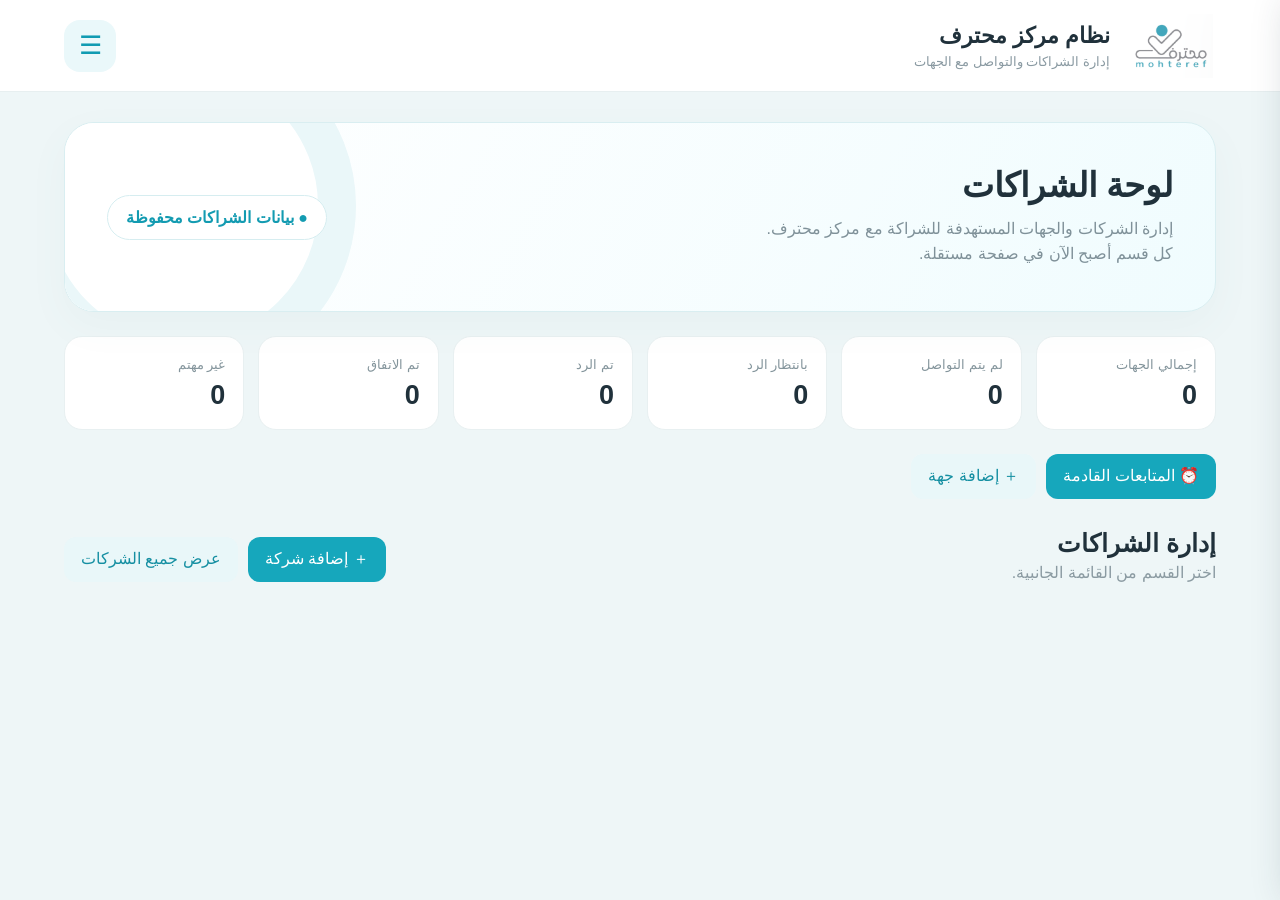
<file: index.html>
<!doctype html><html lang="ar" dir="rtl"><head><meta charset="utf-8"><meta name="viewport" content="width=device-width,initial-scale=1"><title>مركز محترف | الرئيسية</title><link rel="stylesheet" href="style.css?v=20260921-4"><style id="sidebar-hard-fix">
html,body{overflow-x:hidden!important}
#sidebar.sidebar{position:fixed!important;top:0!important;right:-380px!important;left:auto!important;width:360px!important;max-width:calc(100vw - 16px)!important;height:100vh!important;height:100dvh!important;background:#fff!important;z-index:99999!important;padding:22px 20px!important;display:flex!important;flex-direction:column!important;overflow-y:auto!important;transition:right .25s ease!important;box-shadow:-12px 0 35px rgba(32,49,59,.18)!important}
#sidebar.sidebar.open{right:0!important}
#overlay.overlay{position:fixed!important;inset:0!important;background:rgba(32,49,59,.38)!important;z-index:99998!important;display:none!important}
#overlay.overlay.show{display:block!important}
#sidebar .side-head{display:flex!important;align-items:center!important;justify-content:space-between!important;width:100%!important;min-height:82px!important;margin:0 0 18px!important;padding:0 0 18px!important;border-bottom:1px solid #e4ecee!important;flex:none!important}
#sidebar .side-brand{display:flex!important;align-items:center!important;gap:12px!important;min-width:0!important}
#sidebar .side-brand img{display:block!important;width:78px!important;height:55px!important;max-width:78px!important;max-height:55px!important;object-fit:contain!important;flex:0 0 78px!important}
#sidebar .side-brand strong{display:block!important;font-size:20px!important;white-space:nowrap!important;color:#20313b!important}
#sidebar .side-close{display:grid!important;place-items:center!important;width:46px!important;height:46px!important;min-width:46px!important;padding:0!important;border:0!important;border-radius:13px!important;background:#eff5f6!important;font-size:27px!important;cursor:pointer!important}
#sidebar nav.nav-section{display:flex!important;flex-direction:column!important;align-items:stretch!important;gap:7px!important;width:100%!important}
#sidebar .nav-separator{display:block!important;width:100%!important;height:1px!important;background:#e4ecee!important;margin:7px 0!important}
#sidebar .nav-label{display:block!important;width:100%!important;padding:6px 14px 3px!important;color:#84949b!important;font-size:13px!important}
#sidebar a.navbtn{display:flex!important;align-items:center!important;justify-content:flex-start!important;gap:12px!important;width:100%!important;min-height:52px!important;padding:13px 14px!important;margin:0!important;border:0!important;border-radius:14px!important;background:transparent!important;color:#405761!important;text-decoration:none!important;text-align:right!important;font-size:16px!important;line-height:1.45!important;white-space:normal!important}
#sidebar a.navbtn.active,#sidebar a.navbtn:hover{background:#e6f7fa!important;color:#0799b1!important}
#sidebar a.navbtn .nav-icon{display:inline-flex!important;align-items:center!important;justify-content:center!important;width:28px!important;min-width:28px!important;font-size:21px!important;text-decoration:none!important}
#sidebar a.navbtn span:last-child{display:block!important;flex:1!important;text-decoration:none!important}
#sidebar .side-footer{margin-top:auto!important;padding-top:25px!important;text-align:center!important;color:#82939b!important;font-size:12px!important;line-height:1.8!important;position:static!important}
#sidebar .side-footer img{display:none!important}
@media(max-width:650px){#sidebar.sidebar{width:330px!important;right:-350px!important;padding:18px 16px!important}#sidebar.sidebar.open{right:0!important}#sidebar .side-brand strong{font-size:18px!important}}
</style></head><body data-filter="all"><header class="header"><div class="brand"><img src="mohteref-logo.png"><div><h2>نظام مركز محترف</h2><p>إدارة الشراكات والتواصل مع الجهات</p></div></div><button class="menu" onclick="toggleMenu()">☰</button></header><div id="overlay" class="overlay" onclick="toggleMenu(false)"></div><aside id="sidebar" class="sidebar"><div class="side-head"><div class="side-brand"><img src="mohteref-logo.png"><strong>مركز محترف</strong></div><button class="side-close" aria-label="إغلاق القائمة" onclick="toggleMenu(false)">×</button></div><nav class="nav-section"><a class="navbtn active" href="index.html"><span class="nav-icon">⌂</span><span>الصفحة الرئيسية</span></a><div class="nav-separator"></div><div class="nav-label">إدارة الشراكات</div><a class="navbtn " href="add-company.html"><span class="nav-icon">＋</span><span>إضافة بيانات شركة</span></a><a class="navbtn " href="companies.html"><span class="nav-icon">▦</span><span>جميع الشركات</span></a><a class="navbtn " href="contacted.html"><span class="nav-icon">✓</span><span>تم التواصل معهم</span></a><a class="navbtn " href="not-contacted.html"><span class="nav-icon">◷</span><span>لم يتم التواصل معهم</span></a><a class="navbtn " href="followups.html"><span class="nav-icon">⏰</span><span>المتابعات</span></a></nav><div class="side-footer"><img src="mohteref-logo.png"><b>مركز محترف</b><br>إدارة الشراكات والتواصل</div></aside><main class="wrap"><section class="hero"><div><h1>لوحة الشراكات</h1><p>إدارة الشركات والجهات المستهدفة للشراكة مع مركز محترف.</p><p>كل قسم أصبح الآن في صفحة مستقلة.</p></div><div class="sync">● بيانات الشراكات محفوظة</div></section><section class="kpis6"><div class="kpi"><small>إجمالي الجهات</small><b id="total">0</b></div><div class="kpi"><small>لم يتم التواصل</small><b id="notContacted">0</b></div><div class="kpi"><small>بانتظار الرد</small><b id="waiting">0</b></div><div class="kpi"><small>تم الرد</small><b id="replied">0</b></div><div class="kpi"><small>تم الاتفاق</small><b id="done">0</b></div><div class="kpi"><small>غير مهتم</small><b id="uninterested">0</b></div></section><div class="actions" style="margin-bottom:20px"><a class="btn btn-main backlink" href="followups.html">⏰ المتابعات القادمة</a><a class="btn btn-soft backlink" href="add-company.html">＋ إضافة جهة</a></div><div class="toolbar"><div><h2>إدارة الشراكات</h2><p>اختر القسم من القائمة الجانبية.</p></div><div class="actions"><a class="btn btn-main backlink" href="add-company.html">＋ إضافة شركة</a><a class="btn btn-soft backlink" href="companies.html">عرض جميع الشركات</a></div></div></main><script src="app.js?v=20260921-4"></script></body></html>
</file>
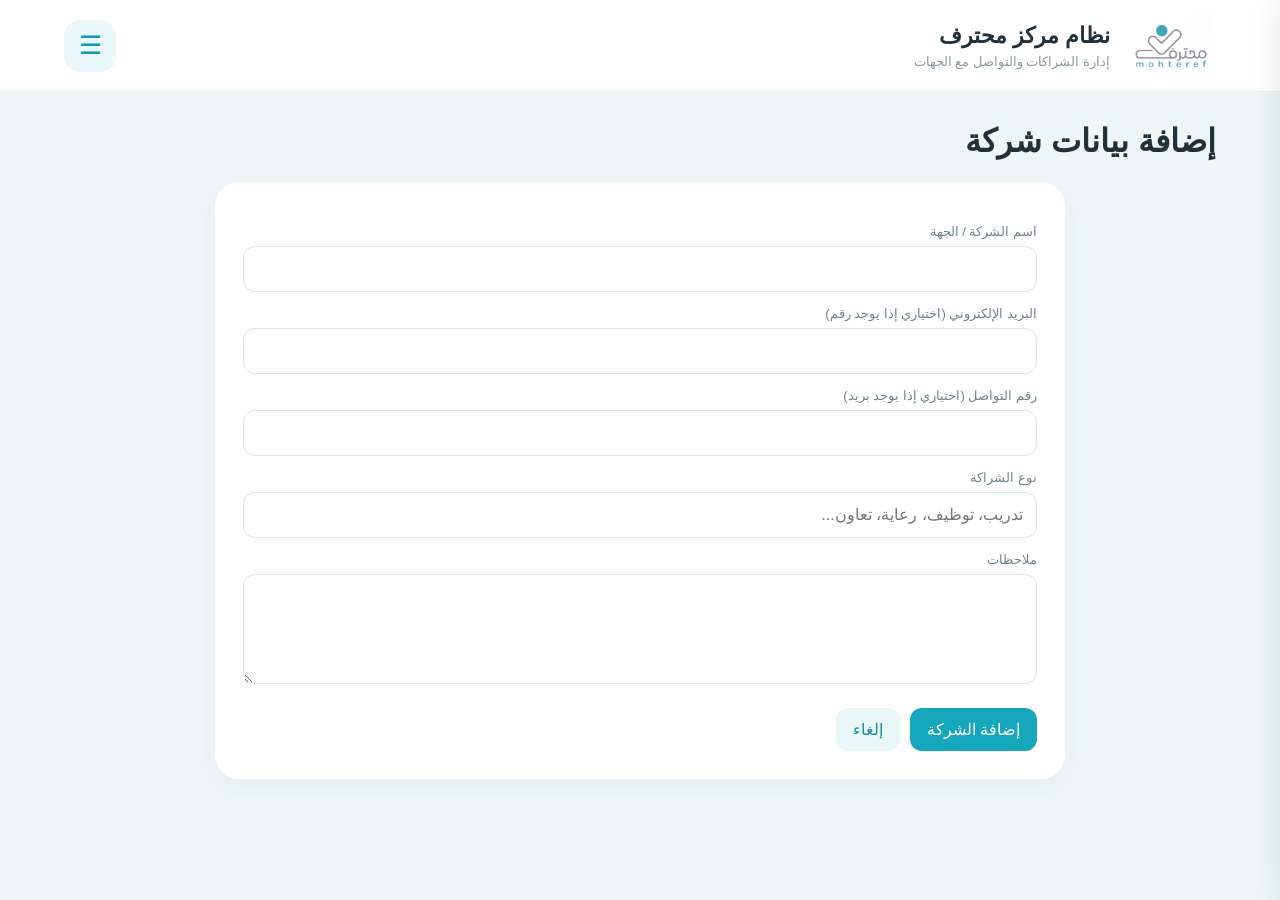
<file: add-company.html>
<!doctype html><html lang="ar" dir="rtl"><head><meta charset="utf-8"><meta name="viewport" content="width=device-width,initial-scale=1"><title>مركز محترف | إضافة شركة</title><link rel="stylesheet" href="style.css?v=20260921-4"><style id="sidebar-hard-fix">
html,body{overflow-x:hidden!important}
#sidebar.sidebar{position:fixed!important;top:0!important;right:-380px!important;left:auto!important;width:360px!important;max-width:calc(100vw - 16px)!important;height:100vh!important;height:100dvh!important;background:#fff!important;z-index:99999!important;padding:22px 20px!important;display:flex!important;flex-direction:column!important;overflow-y:auto!important;transition:right .25s ease!important;box-shadow:-12px 0 35px rgba(32,49,59,.18)!important}
#sidebar.sidebar.open{right:0!important}
#overlay.overlay{position:fixed!important;inset:0!important;background:rgba(32,49,59,.38)!important;z-index:99998!important;display:none!important}
#overlay.overlay.show{display:block!important}
#sidebar .side-head{display:flex!important;align-items:center!important;justify-content:space-between!important;width:100%!important;min-height:82px!important;margin:0 0 18px!important;padding:0 0 18px!important;border-bottom:1px solid #e4ecee!important;flex:none!important}
#sidebar .side-brand{display:flex!important;align-items:center!important;gap:12px!important;min-width:0!important}
#sidebar .side-brand img{display:block!important;width:78px!important;height:55px!important;max-width:78px!important;max-height:55px!important;object-fit:contain!important;flex:0 0 78px!important}
#sidebar .side-brand strong{display:block!important;font-size:20px!important;white-space:nowrap!important;color:#20313b!important}
#sidebar .side-close{display:grid!important;place-items:center!important;width:46px!important;height:46px!important;min-width:46px!important;padding:0!important;border:0!important;border-radius:13px!important;background:#eff5f6!important;font-size:27px!important;cursor:pointer!important}
#sidebar nav.nav-section{display:flex!important;flex-direction:column!important;align-items:stretch!important;gap:7px!important;width:100%!important}
#sidebar .nav-separator{display:block!important;width:100%!important;height:1px!important;background:#e4ecee!important;margin:7px 0!important}
#sidebar .nav-label{display:block!important;width:100%!important;padding:6px 14px 3px!important;color:#84949b!important;font-size:13px!important}
#sidebar a.navbtn{display:flex!important;align-items:center!important;justify-content:flex-start!important;gap:12px!important;width:100%!important;min-height:52px!important;padding:13px 14px!important;margin:0!important;border:0!important;border-radius:14px!important;background:transparent!important;color:#405761!important;text-decoration:none!important;text-align:right!important;font-size:16px!important;line-height:1.45!important;white-space:normal!important}
#sidebar a.navbtn.active,#sidebar a.navbtn:hover{background:#e6f7fa!important;color:#0799b1!important}
#sidebar a.navbtn .nav-icon{display:inline-flex!important;align-items:center!important;justify-content:center!important;width:28px!important;min-width:28px!important;font-size:21px!important;text-decoration:none!important}
#sidebar a.navbtn span:last-child{display:block!important;flex:1!important;text-decoration:none!important}
#sidebar .side-footer{margin-top:auto!important;padding-top:25px!important;text-align:center!important;color:#82939b!important;font-size:12px!important;line-height:1.8!important;position:static!important}
#sidebar .side-footer img{display:none!important}
@media(max-width:650px){#sidebar.sidebar{width:330px!important;right:-350px!important;padding:18px 16px!important}#sidebar.sidebar.open{right:0!important}#sidebar .side-brand strong{font-size:18px!important}}
</style></head><body data-filter="all"><header class="header"><div class="brand"><img src="mohteref-logo.png"><div><h2>نظام مركز محترف</h2><p>إدارة الشراكات والتواصل مع الجهات</p></div></div><button class="menu" onclick="toggleMenu()">☰</button></header><div id="overlay" class="overlay" onclick="toggleMenu(false)"></div><aside id="sidebar" class="sidebar"><div class="side-head"><div class="side-brand"><img src="mohteref-logo.png"><strong>مركز محترف</strong></div><button class="side-close" aria-label="إغلاق القائمة" onclick="toggleMenu(false)">×</button></div><nav class="nav-section"><a class="navbtn " href="index.html"><span class="nav-icon">⌂</span><span>الصفحة الرئيسية</span></a><div class="nav-separator"></div><div class="nav-label">إدارة الشراكات</div><a class="navbtn active" href="add-company.html"><span class="nav-icon">＋</span><span>إضافة بيانات شركة</span></a><a class="navbtn " href="companies.html"><span class="nav-icon">▦</span><span>جميع الشركات</span></a><a class="navbtn " href="contacted.html"><span class="nav-icon">✓</span><span>تم التواصل معهم</span></a><a class="navbtn " href="not-contacted.html"><span class="nav-icon">◷</span><span>لم يتم التواصل معهم</span></a><a class="navbtn " href="followups.html"><span class="nav-icon">⏰</span><span>المتابعات</span></a></nav><div class="side-footer"><img src="mohteref-logo.png"><b>مركز محترف</b><br>إدارة الشراكات والتواصل</div></aside><main class="wrap"><h1 class="page-title">إضافة بيانات شركة</h1><section class="form-page"><div class="field"><label>اسم الشركة / الجهة</label><input id="name"></div><div class="field"><label>البريد الإلكتروني (اختياري إذا يوجد رقم)</label><input id="email" type="email"></div><div class="field"><label>رقم التواصل (اختياري إذا يوجد بريد)</label><input id="phone"></div><div class="field"><label>نوع الشراكة</label><input id="type" placeholder="تدريب، توظيف، رعاية، تعاون..."></div><div class="field"><label>ملاحظات</label><textarea id="notes"></textarea></div><div class="actions" style="margin-top:20px"><button class="btn btn-main" onclick="addPartner()">إضافة الشركة</button><a href="companies.html" class="btn btn-soft backlink">إلغاء</a></div></section></main><script src="app.js?v=20260921-4"></script></body></html>
</file>
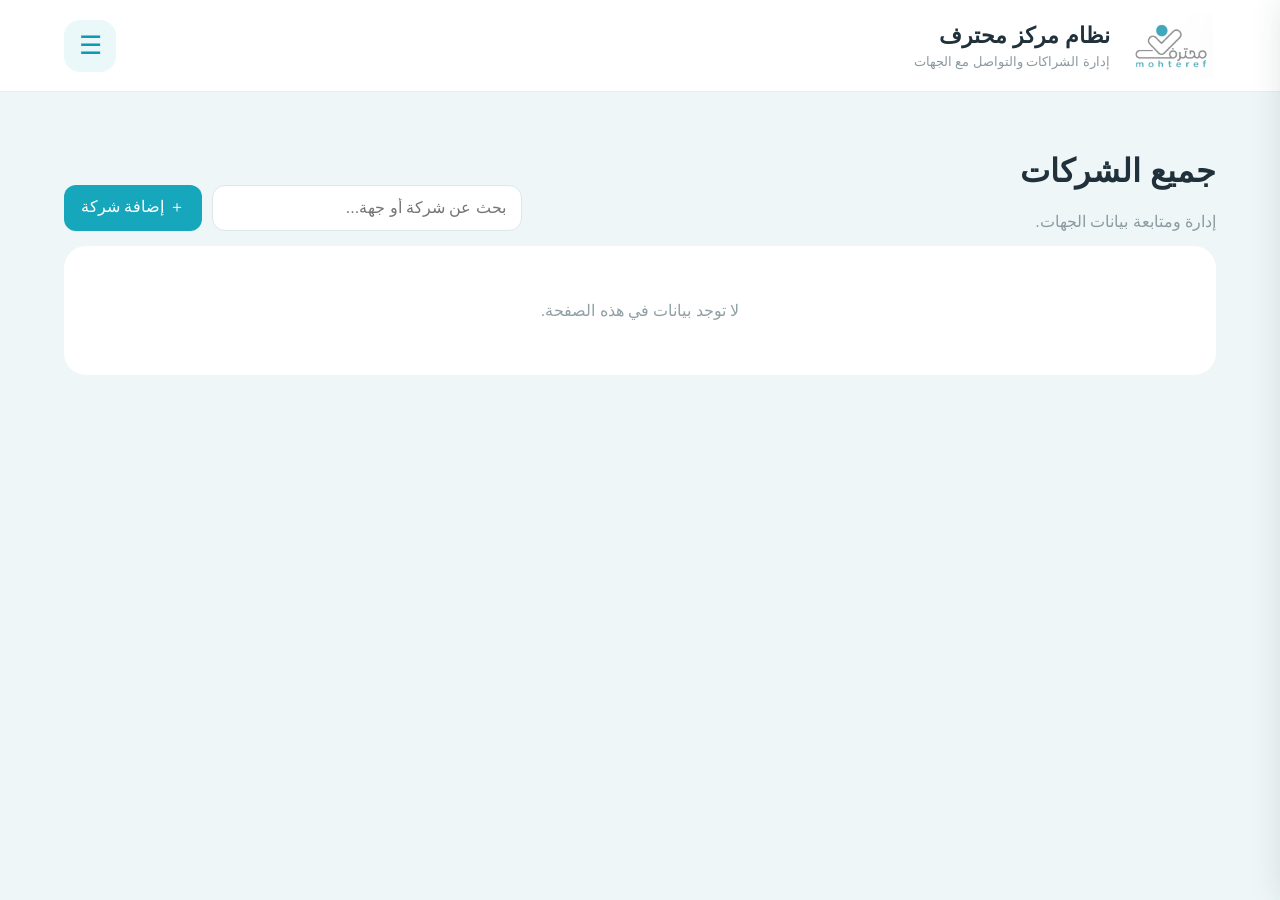
<file: companies.html>
<!doctype html><html lang="ar" dir="rtl"><head><meta charset="utf-8"><meta name="viewport" content="width=device-width,initial-scale=1"><title>مركز محترف | جميع الشركات</title><link rel="stylesheet" href="style.css?v=20260921-4"><style id="sidebar-hard-fix">
html,body{overflow-x:hidden!important}
#sidebar.sidebar{position:fixed!important;top:0!important;right:-380px!important;left:auto!important;width:360px!important;max-width:calc(100vw - 16px)!important;height:100vh!important;height:100dvh!important;background:#fff!important;z-index:99999!important;padding:22px 20px!important;display:flex!important;flex-direction:column!important;overflow-y:auto!important;transition:right .25s ease!important;box-shadow:-12px 0 35px rgba(32,49,59,.18)!important}
#sidebar.sidebar.open{right:0!important}
#overlay.overlay{position:fixed!important;inset:0!important;background:rgba(32,49,59,.38)!important;z-index:99998!important;display:none!important}
#overlay.overlay.show{display:block!important}
#sidebar .side-head{display:flex!important;align-items:center!important;justify-content:space-between!important;width:100%!important;min-height:82px!important;margin:0 0 18px!important;padding:0 0 18px!important;border-bottom:1px solid #e4ecee!important;flex:none!important}
#sidebar .side-brand{display:flex!important;align-items:center!important;gap:12px!important;min-width:0!important}
#sidebar .side-brand img{display:block!important;width:78px!important;height:55px!important;max-width:78px!important;max-height:55px!important;object-fit:contain!important;flex:0 0 78px!important}
#sidebar .side-brand strong{display:block!important;font-size:20px!important;white-space:nowrap!important;color:#20313b!important}
#sidebar .side-close{display:grid!important;place-items:center!important;width:46px!important;height:46px!important;min-width:46px!important;padding:0!important;border:0!important;border-radius:13px!important;background:#eff5f6!important;font-size:27px!important;cursor:pointer!important}
#sidebar nav.nav-section{display:flex!important;flex-direction:column!important;align-items:stretch!important;gap:7px!important;width:100%!important}
#sidebar .nav-separator{display:block!important;width:100%!important;height:1px!important;background:#e4ecee!important;margin:7px 0!important}
#sidebar .nav-label{display:block!important;width:100%!important;padding:6px 14px 3px!important;color:#84949b!important;font-size:13px!important}
#sidebar a.navbtn{display:flex!important;align-items:center!important;justify-content:flex-start!important;gap:12px!important;width:100%!important;min-height:52px!important;padding:13px 14px!important;margin:0!important;border:0!important;border-radius:14px!important;background:transparent!important;color:#405761!important;text-decoration:none!important;text-align:right!important;font-size:16px!important;line-height:1.45!important;white-space:normal!important}
#sidebar a.navbtn.active,#sidebar a.navbtn:hover{background:#e6f7fa!important;color:#0799b1!important}
#sidebar a.navbtn .nav-icon{display:inline-flex!important;align-items:center!important;justify-content:center!important;width:28px!important;min-width:28px!important;font-size:21px!important;text-decoration:none!important}
#sidebar a.navbtn span:last-child{display:block!important;flex:1!important;text-decoration:none!important}
#sidebar .side-footer{margin-top:auto!important;padding-top:25px!important;text-align:center!important;color:#82939b!important;font-size:12px!important;line-height:1.8!important;position:static!important}
#sidebar .side-footer img{display:none!important}
@media(max-width:650px){#sidebar.sidebar{width:330px!important;right:-350px!important;padding:18px 16px!important}#sidebar.sidebar.open{right:0!important}#sidebar .side-brand strong{font-size:18px!important}}
</style></head><body data-filter="all"><header class="header"><div class="brand"><img src="mohteref-logo.png"><div><h2>نظام مركز محترف</h2><p>إدارة الشراكات والتواصل مع الجهات</p></div></div><button class="menu" onclick="toggleMenu()">☰</button></header><div id="overlay" class="overlay" onclick="toggleMenu(false)"></div><aside id="sidebar" class="sidebar"><div class="side-head"><div class="side-brand"><img src="mohteref-logo.png"><strong>مركز محترف</strong></div><button class="side-close" aria-label="إغلاق القائمة" onclick="toggleMenu(false)">×</button></div><nav class="nav-section"><a class="navbtn " href="index.html"><span class="nav-icon">⌂</span><span>الصفحة الرئيسية</span></a><div class="nav-separator"></div><div class="nav-label">إدارة الشراكات</div><a class="navbtn " href="add-company.html"><span class="nav-icon">＋</span><span>إضافة بيانات شركة</span></a><a class="navbtn active" href="companies.html"><span class="nav-icon">▦</span><span>جميع الشركات</span></a><a class="navbtn " href="contacted.html"><span class="nav-icon">✓</span><span>تم التواصل معهم</span></a><a class="navbtn " href="not-contacted.html"><span class="nav-icon">◷</span><span>لم يتم التواصل معهم</span></a><a class="navbtn " href="followups.html"><span class="nav-icon">⏰</span><span>المتابعات</span></a></nav><div class="side-footer"><img src="mohteref-logo.png"><b>مركز محترف</b><br>إدارة الشراكات والتواصل</div></aside><main class="wrap"><div class="toolbar"><div><h1 class="page-title">جميع الشركات</h1><p>إدارة ومتابعة بيانات الجهات.</p></div><div class="actions"><input id="search" class="search" placeholder="بحث عن شركة أو جهة..." oninput="render()"><a href="add-company.html" class="btn btn-main backlink">＋ إضافة شركة</a></div></div><section id="cards" class="cards"></section></main><div id="mailModal" class="modal"><div class="dialog"><div class="dialog-head"><h2>مراسلة <span id="targetName"></span></h2><button class="btn btn-soft" onclick="closeMail()">إغلاق</button></div><div class="field"><label>إلى</label><input id="to" readonly></div><div class="field"><label>الموضوع</label><input id="subject"></div><div class="field"><label>نص الرسالة</label><textarea id="body" style="min-height:190px"></textarea></div><div class="actions" style="margin-top:18px"><button class="btn btn-main" onclick="markContacted()">✓ تم التواصل</button><button class="btn btn-soft" onclick="copyMessage()">نسخ الرسالة</button></div><div id="sendStatus" class="status"></div></div></div><script src="app.js?v=20260921-4"></script></body></html>
</file>
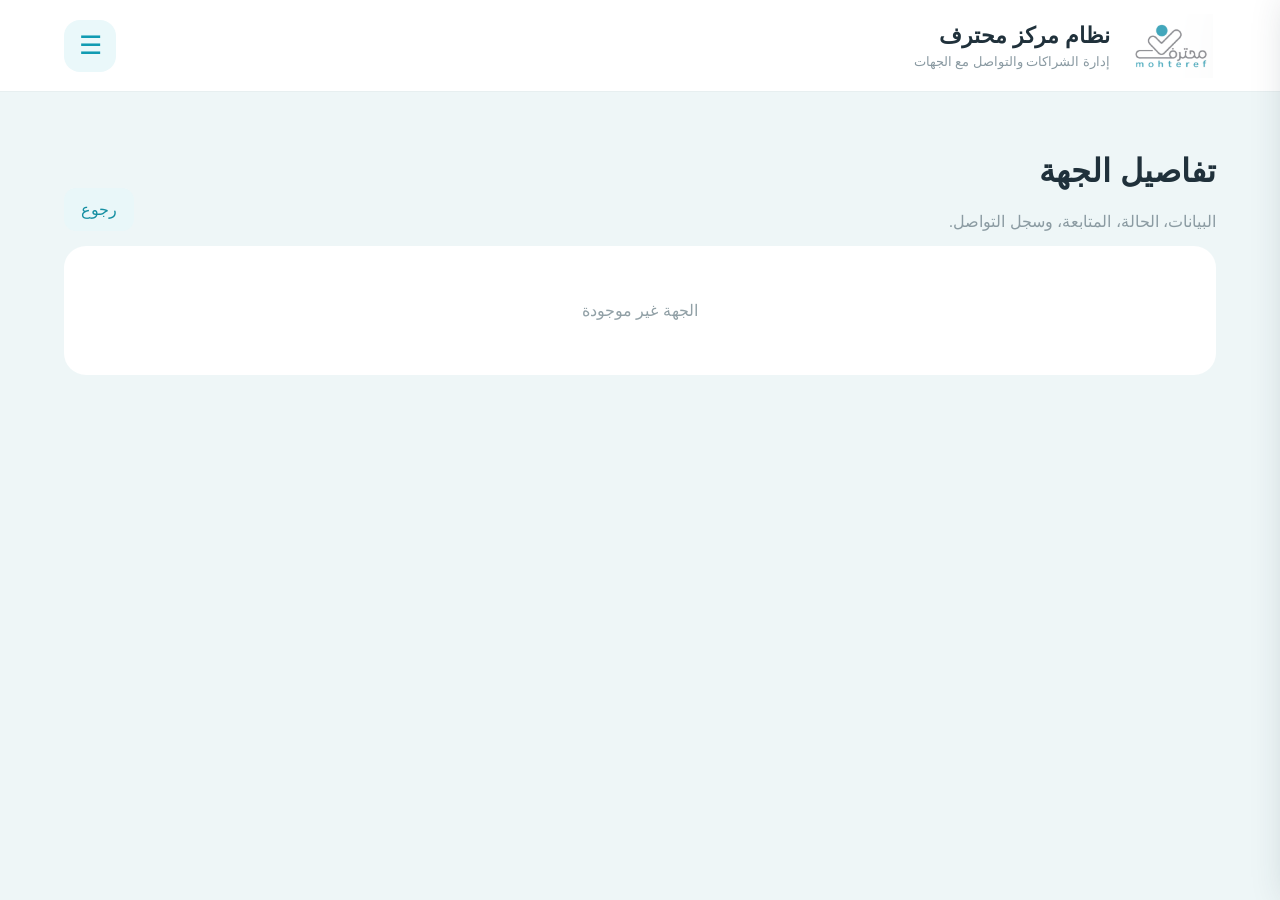
<file: company.html>
<!doctype html><html lang="ar" dir="rtl"><head><meta charset="utf-8"><meta name="viewport" content="width=device-width,initial-scale=1"><title>مركز محترف | تفاصيل الجهة</title><link rel="stylesheet" href="style.css?v=20260921-4"><style id="sidebar-hard-fix">
html,body{overflow-x:hidden!important}
#sidebar.sidebar{position:fixed!important;top:0!important;right:-380px!important;left:auto!important;width:360px!important;max-width:calc(100vw - 16px)!important;height:100vh!important;height:100dvh!important;background:#fff!important;z-index:99999!important;padding:22px 20px!important;display:flex!important;flex-direction:column!important;overflow-y:auto!important;transition:right .25s ease!important;box-shadow:-12px 0 35px rgba(32,49,59,.18)!important}
#sidebar.sidebar.open{right:0!important}
#overlay.overlay{position:fixed!important;inset:0!important;background:rgba(32,49,59,.38)!important;z-index:99998!important;display:none!important}
#overlay.overlay.show{display:block!important}
#sidebar .side-head{display:flex!important;align-items:center!important;justify-content:space-between!important;width:100%!important;min-height:82px!important;margin:0 0 18px!important;padding:0 0 18px!important;border-bottom:1px solid #e4ecee!important;flex:none!important}
#sidebar .side-brand{display:flex!important;align-items:center!important;gap:12px!important;min-width:0!important}
#sidebar .side-brand img{display:block!important;width:78px!important;height:55px!important;max-width:78px!important;max-height:55px!important;object-fit:contain!important;flex:0 0 78px!important}
#sidebar .side-brand strong{display:block!important;font-size:20px!important;white-space:nowrap!important;color:#20313b!important}
#sidebar .side-close{display:grid!important;place-items:center!important;width:46px!important;height:46px!important;min-width:46px!important;padding:0!important;border:0!important;border-radius:13px!important;background:#eff5f6!important;font-size:27px!important;cursor:pointer!important}
#sidebar nav.nav-section{display:flex!important;flex-direction:column!important;align-items:stretch!important;gap:7px!important;width:100%!important}
#sidebar .nav-separator{display:block!important;width:100%!important;height:1px!important;background:#e4ecee!important;margin:7px 0!important}
#sidebar .nav-label{display:block!important;width:100%!important;padding:6px 14px 3px!important;color:#84949b!important;font-size:13px!important}
#sidebar a.navbtn{display:flex!important;align-items:center!important;justify-content:flex-start!important;gap:12px!important;width:100%!important;min-height:52px!important;padding:13px 14px!important;margin:0!important;border:0!important;border-radius:14px!important;background:transparent!important;color:#405761!important;text-decoration:none!important;text-align:right!important;font-size:16px!important;line-height:1.45!important;white-space:normal!important}
#sidebar a.navbtn.active,#sidebar a.navbtn:hover{background:#e6f7fa!important;color:#0799b1!important}
#sidebar a.navbtn .nav-icon{display:inline-flex!important;align-items:center!important;justify-content:center!important;width:28px!important;min-width:28px!important;font-size:21px!important;text-decoration:none!important}
#sidebar a.navbtn span:last-child{display:block!important;flex:1!important;text-decoration:none!important}
#sidebar .side-footer{margin-top:auto!important;padding-top:25px!important;text-align:center!important;color:#82939b!important;font-size:12px!important;line-height:1.8!important;position:static!important}
#sidebar .side-footer img{display:none!important}
@media(max-width:650px){#sidebar.sidebar{width:330px!important;right:-350px!important;padding:18px 16px!important}#sidebar.sidebar.open{right:0!important}#sidebar .side-brand strong{font-size:18px!important}}
</style></head><body data-filter="all"><header class="header"><div class="brand"><img src="mohteref-logo.png"><div><h2>نظام مركز محترف</h2><p>إدارة الشراكات والتواصل مع الجهات</p></div></div><button class="menu" onclick="toggleMenu()">☰</button></header><div id="overlay" class="overlay" onclick="toggleMenu(false)"></div><aside id="sidebar" class="sidebar"><div class="side-head"><div class="side-brand"><img src="mohteref-logo.png"><strong>مركز محترف</strong></div><button class="side-close" aria-label="إغلاق القائمة" onclick="toggleMenu(false)">×</button></div><nav class="nav-section"><a class="navbtn " href="index.html"><span class="nav-icon">⌂</span><span>الصفحة الرئيسية</span></a><div class="nav-separator"></div><div class="nav-label">إدارة الشراكات</div><a class="navbtn " href="add-company.html"><span class="nav-icon">＋</span><span>إضافة بيانات شركة</span></a><a class="navbtn active" href="companies.html"><span class="nav-icon">▦</span><span>جميع الشركات</span></a><a class="navbtn " href="contacted.html"><span class="nav-icon">✓</span><span>تم التواصل معهم</span></a><a class="navbtn " href="not-contacted.html"><span class="nav-icon">◷</span><span>لم يتم التواصل معهم</span></a><a class="navbtn " href="followups.html"><span class="nav-icon">⏰</span><span>المتابعات</span></a></nav><div class="side-footer"><img src="mohteref-logo.png"><b>مركز محترف</b><br>إدارة الشراكات والتواصل</div></aside><main class="wrap"><div class="toolbar"><div><h1 class="page-title">تفاصيل الجهة</h1><p>البيانات، الحالة، المتابعة، وسجل التواصل.</p></div><a class="btn btn-soft backlink" href="companies.html">رجوع</a></div><section id="companyView"></section></main><div id="mailModal" class="modal"><div class="dialog"><div class="dialog-head"><h2>مراسلة <span id="targetName"></span></h2><button class="btn btn-soft" onclick="closeMail()">إغلاق</button></div><div class="field"><label>إلى</label><input id="to" readonly></div><div class="field"><label>الموضوع</label><input id="subject"></div><div class="field"><label>نص الرسالة</label><textarea id="body" style="min-height:190px"></textarea></div><div class="actions" style="margin-top:18px"><button class="btn btn-main" onclick="markContacted()">✓ تم التواصل</button><button class="btn btn-soft" onclick="copyMessage()">نسخ الرسالة</button></div><div id="sendStatus" class="status"></div></div></div><script src="app.js?v=20260921-4"></script></body></html>
</file>
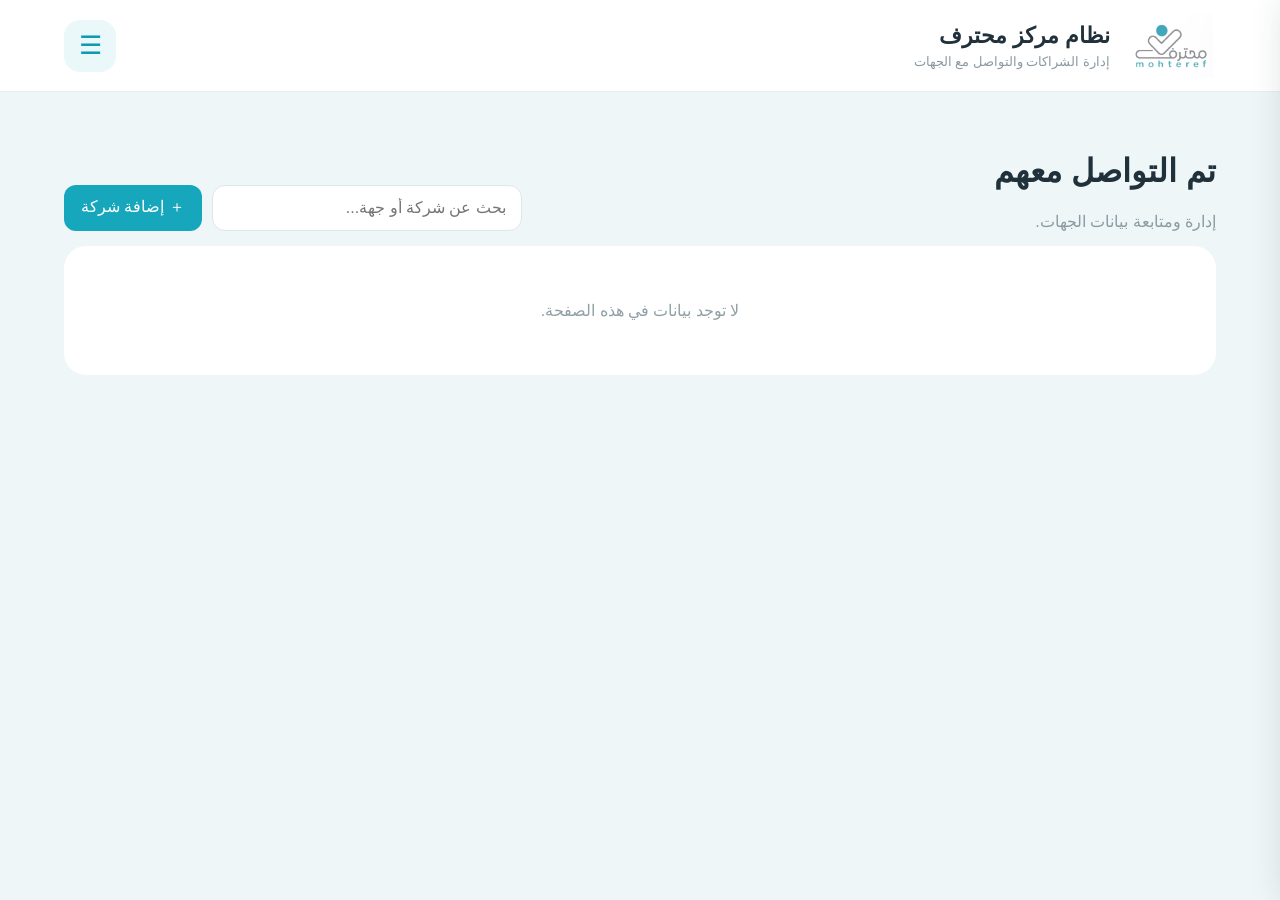
<file: contacted.html>
<!doctype html><html lang="ar" dir="rtl"><head><meta charset="utf-8"><meta name="viewport" content="width=device-width,initial-scale=1"><title>مركز محترف | تم التواصل معهم</title><link rel="stylesheet" href="style.css?v=20260921-4"><style id="sidebar-hard-fix">
html,body{overflow-x:hidden!important}
#sidebar.sidebar{position:fixed!important;top:0!important;right:-380px!important;left:auto!important;width:360px!important;max-width:calc(100vw - 16px)!important;height:100vh!important;height:100dvh!important;background:#fff!important;z-index:99999!important;padding:22px 20px!important;display:flex!important;flex-direction:column!important;overflow-y:auto!important;transition:right .25s ease!important;box-shadow:-12px 0 35px rgba(32,49,59,.18)!important}
#sidebar.sidebar.open{right:0!important}
#overlay.overlay{position:fixed!important;inset:0!important;background:rgba(32,49,59,.38)!important;z-index:99998!important;display:none!important}
#overlay.overlay.show{display:block!important}
#sidebar .side-head{display:flex!important;align-items:center!important;justify-content:space-between!important;width:100%!important;min-height:82px!important;margin:0 0 18px!important;padding:0 0 18px!important;border-bottom:1px solid #e4ecee!important;flex:none!important}
#sidebar .side-brand{display:flex!important;align-items:center!important;gap:12px!important;min-width:0!important}
#sidebar .side-brand img{display:block!important;width:78px!important;height:55px!important;max-width:78px!important;max-height:55px!important;object-fit:contain!important;flex:0 0 78px!important}
#sidebar .side-brand strong{display:block!important;font-size:20px!important;white-space:nowrap!important;color:#20313b!important}
#sidebar .side-close{display:grid!important;place-items:center!important;width:46px!important;height:46px!important;min-width:46px!important;padding:0!important;border:0!important;border-radius:13px!important;background:#eff5f6!important;font-size:27px!important;cursor:pointer!important}
#sidebar nav.nav-section{display:flex!important;flex-direction:column!important;align-items:stretch!important;gap:7px!important;width:100%!important}
#sidebar .nav-separator{display:block!important;width:100%!important;height:1px!important;background:#e4ecee!important;margin:7px 0!important}
#sidebar .nav-label{display:block!important;width:100%!important;padding:6px 14px 3px!important;color:#84949b!important;font-size:13px!important}
#sidebar a.navbtn{display:flex!important;align-items:center!important;justify-content:flex-start!important;gap:12px!important;width:100%!important;min-height:52px!important;padding:13px 14px!important;margin:0!important;border:0!important;border-radius:14px!important;background:transparent!important;color:#405761!important;text-decoration:none!important;text-align:right!important;font-size:16px!important;line-height:1.45!important;white-space:normal!important}
#sidebar a.navbtn.active,#sidebar a.navbtn:hover{background:#e6f7fa!important;color:#0799b1!important}
#sidebar a.navbtn .nav-icon{display:inline-flex!important;align-items:center!important;justify-content:center!important;width:28px!important;min-width:28px!important;font-size:21px!important;text-decoration:none!important}
#sidebar a.navbtn span:last-child{display:block!important;flex:1!important;text-decoration:none!important}
#sidebar .side-footer{margin-top:auto!important;padding-top:25px!important;text-align:center!important;color:#82939b!important;font-size:12px!important;line-height:1.8!important;position:static!important}
#sidebar .side-footer img{display:none!important}
@media(max-width:650px){#sidebar.sidebar{width:330px!important;right:-350px!important;padding:18px 16px!important}#sidebar.sidebar.open{right:0!important}#sidebar .side-brand strong{font-size:18px!important}}
</style></head><body data-filter="contacted"><header class="header"><div class="brand"><img src="mohteref-logo.png"><div><h2>نظام مركز محترف</h2><p>إدارة الشراكات والتواصل مع الجهات</p></div></div><button class="menu" onclick="toggleMenu()">☰</button></header><div id="overlay" class="overlay" onclick="toggleMenu(false)"></div><aside id="sidebar" class="sidebar"><div class="side-head"><div class="side-brand"><img src="mohteref-logo.png"><strong>مركز محترف</strong></div><button class="side-close" aria-label="إغلاق القائمة" onclick="toggleMenu(false)">×</button></div><nav class="nav-section"><a class="navbtn " href="index.html"><span class="nav-icon">⌂</span><span>الصفحة الرئيسية</span></a><div class="nav-separator"></div><div class="nav-label">إدارة الشراكات</div><a class="navbtn " href="add-company.html"><span class="nav-icon">＋</span><span>إضافة بيانات شركة</span></a><a class="navbtn " href="companies.html"><span class="nav-icon">▦</span><span>جميع الشركات</span></a><a class="navbtn active" href="contacted.html"><span class="nav-icon">✓</span><span>تم التواصل معهم</span></a><a class="navbtn " href="not-contacted.html"><span class="nav-icon">◷</span><span>لم يتم التواصل معهم</span></a></nav><div class="side-footer"><img src="mohteref-logo.png"><b>مركز محترف</b><br>إدارة الشراكات والتواصل</div></aside><main class="wrap"><div class="toolbar"><div><h1 class="page-title">تم التواصل معهم</h1><p>إدارة ومتابعة بيانات الجهات.</p></div><div class="actions"><input id="search" class="search" placeholder="بحث عن شركة أو جهة..." oninput="render()"><a href="add-company.html" class="btn btn-main backlink">＋ إضافة شركة</a></div></div><section id="cards" class="cards"></section></main><div id="mailModal" class="modal"><div class="dialog"><div class="dialog-head"><h2>مراسلة <span id="targetName"></span></h2><button class="btn btn-soft" onclick="closeMail()">إغلاق</button></div><div class="field"><label>إلى</label><input id="to" readonly></div><div class="field"><label>الموضوع</label><input id="subject"></div><div class="field"><label>نص الرسالة</label><textarea id="body" style="min-height:190px"></textarea></div><div class="actions" style="margin-top:18px"><button class="btn btn-main" onclick="markContacted()">✓ تم التواصل</button><button class="btn btn-soft" onclick="copyMessage()">نسخ الرسالة</button></div><div id="sendStatus" class="status"></div></div></div><script src="app.js?v=20260921-4"></script></body></html>
</file>
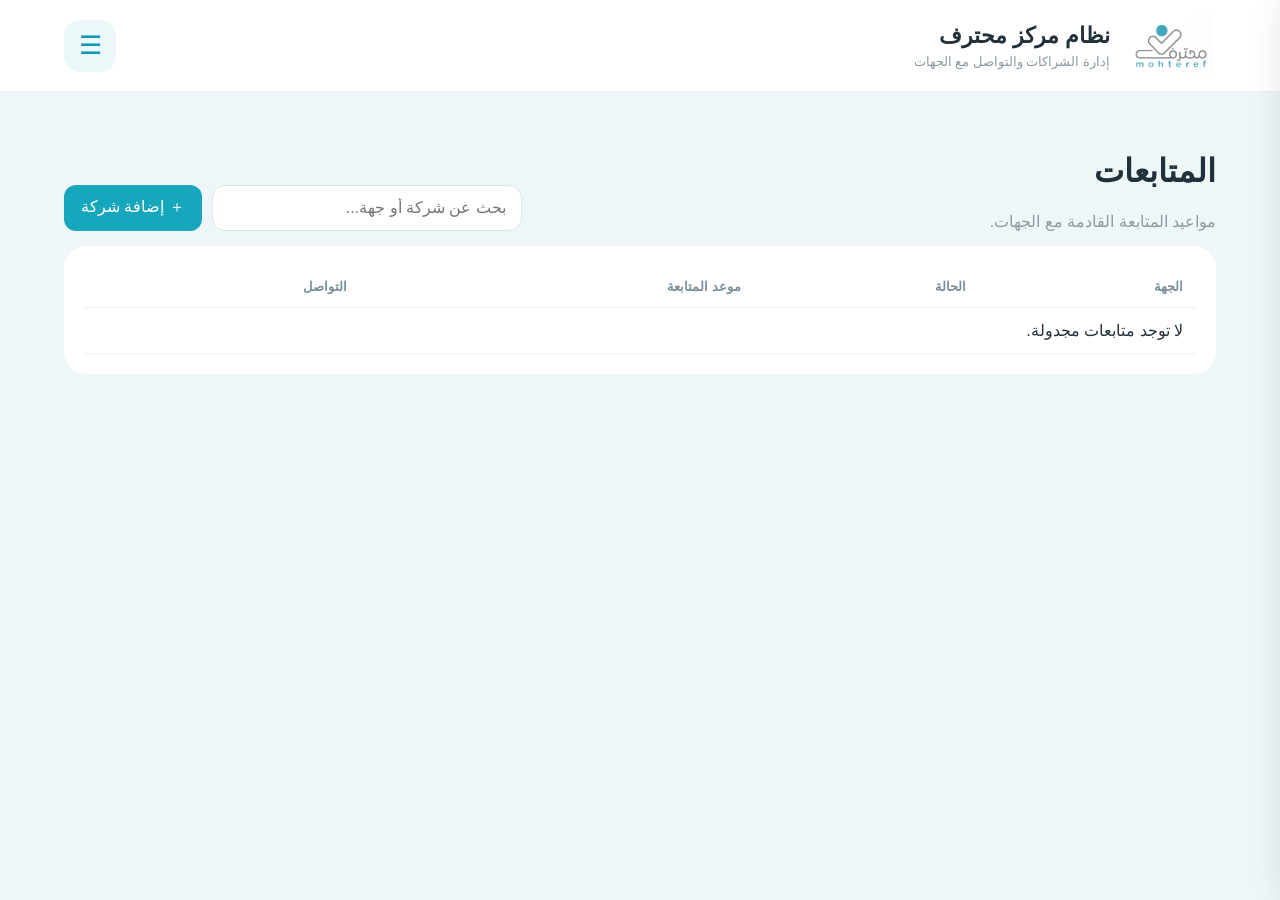
<file: followups.html>
<!doctype html><html lang="ar" dir="rtl"><head><meta charset="utf-8"><meta name="viewport" content="width=device-width,initial-scale=1"><title>مركز محترف | المتابعات</title><link rel="stylesheet" href="style.css?v=20260921-4"><style id="sidebar-hard-fix">
html,body{overflow-x:hidden!important}
#sidebar.sidebar{position:fixed!important;top:0!important;right:-380px!important;left:auto!important;width:360px!important;max-width:calc(100vw - 16px)!important;height:100vh!important;height:100dvh!important;background:#fff!important;z-index:99999!important;padding:22px 20px!important;display:flex!important;flex-direction:column!important;overflow-y:auto!important;transition:right .25s ease!important;box-shadow:-12px 0 35px rgba(32,49,59,.18)!important}
#sidebar.sidebar.open{right:0!important}
#overlay.overlay{position:fixed!important;inset:0!important;background:rgba(32,49,59,.38)!important;z-index:99998!important;display:none!important}
#overlay.overlay.show{display:block!important}
#sidebar .side-head{display:flex!important;align-items:center!important;justify-content:space-between!important;width:100%!important;min-height:82px!important;margin:0 0 18px!important;padding:0 0 18px!important;border-bottom:1px solid #e4ecee!important;flex:none!important}
#sidebar .side-brand{display:flex!important;align-items:center!important;gap:12px!important;min-width:0!important}
#sidebar .side-brand img{display:block!important;width:78px!important;height:55px!important;max-width:78px!important;max-height:55px!important;object-fit:contain!important;flex:0 0 78px!important}
#sidebar .side-brand strong{display:block!important;font-size:20px!important;white-space:nowrap!important;color:#20313b!important}
#sidebar .side-close{display:grid!important;place-items:center!important;width:46px!important;height:46px!important;min-width:46px!important;padding:0!important;border:0!important;border-radius:13px!important;background:#eff5f6!important;font-size:27px!important;cursor:pointer!important}
#sidebar nav.nav-section{display:flex!important;flex-direction:column!important;align-items:stretch!important;gap:7px!important;width:100%!important}
#sidebar .nav-separator{display:block!important;width:100%!important;height:1px!important;background:#e4ecee!important;margin:7px 0!important}
#sidebar .nav-label{display:block!important;width:100%!important;padding:6px 14px 3px!important;color:#84949b!important;font-size:13px!important}
#sidebar a.navbtn{display:flex!important;align-items:center!important;justify-content:flex-start!important;gap:12px!important;width:100%!important;min-height:52px!important;padding:13px 14px!important;margin:0!important;border:0!important;border-radius:14px!important;background:transparent!important;color:#405761!important;text-decoration:none!important;text-align:right!important;font-size:16px!important;line-height:1.45!important;white-space:normal!important}
#sidebar a.navbtn.active,#sidebar a.navbtn:hover{background:#e6f7fa!important;color:#0799b1!important}
#sidebar a.navbtn .nav-icon{display:inline-flex!important;align-items:center!important;justify-content:center!important;width:28px!important;min-width:28px!important;font-size:21px!important;text-decoration:none!important}
#sidebar a.navbtn span:last-child{display:block!important;flex:1!important;text-decoration:none!important}
#sidebar .side-footer{margin-top:auto!important;padding-top:25px!important;text-align:center!important;color:#82939b!important;font-size:12px!important;line-height:1.8!important;position:static!important}
#sidebar .side-footer img{display:none!important}
@media(max-width:650px){#sidebar.sidebar{width:330px!important;right:-350px!important;padding:18px 16px!important}#sidebar.sidebar.open{right:0!important}#sidebar .side-brand strong{font-size:18px!important}}
</style></head><body data-filter="all"><header class="header"><div class="brand"><img src="mohteref-logo.png"><div><h2>نظام مركز محترف</h2><p>إدارة الشراكات والتواصل مع الجهات</p></div></div><button class="menu" onclick="toggleMenu()">☰</button></header><div id="overlay" class="overlay" onclick="toggleMenu(false)"></div><aside id="sidebar" class="sidebar"><div class="side-head"><div class="side-brand"><img src="mohteref-logo.png"><strong>مركز محترف</strong></div><button class="side-close" aria-label="إغلاق القائمة" onclick="toggleMenu(false)">×</button></div><nav class="nav-section"><a class="navbtn " href="index.html"><span class="nav-icon">⌂</span><span>الصفحة الرئيسية</span></a><div class="nav-separator"></div><div class="nav-label">إدارة الشراكات</div><a class="navbtn " href="add-company.html"><span class="nav-icon">＋</span><span>إضافة بيانات شركة</span></a><a class="navbtn " href="companies.html"><span class="nav-icon">▦</span><span>جميع الشركات</span></a><a class="navbtn " href="contacted.html"><span class="nav-icon">✓</span><span>تم التواصل معهم</span></a><a class="navbtn " href="not-contacted.html"><span class="nav-icon">◷</span><span>لم يتم التواصل معهم</span></a><a class="navbtn active" href="followups.html"><span class="nav-icon">⏰</span><span>المتابعات</span></a></nav><div class="side-footer"><img src="mohteref-logo.png"><b>مركز محترف</b><br>إدارة الشراكات والتواصل</div></aside><main class="wrap"><div class="toolbar"><div><h1 class="page-title">المتابعات</h1><p>مواعيد المتابعة القادمة مع الجهات.</p></div><div class="actions"><input id="search" class="search" placeholder="بحث عن شركة أو جهة..." oninput="render()"><a href="add-company.html" class="btn btn-main backlink">＋ إضافة شركة</a></div></div><div class="tablebox"><table class="data-table"><thead><tr><th>الجهة</th><th>الحالة</th><th>موعد المتابعة</th><th>التواصل</th></tr></thead><tbody id="followupRows"></tbody></table></div></main><div id="mailModal" class="modal"><div class="dialog"><div class="dialog-head"><h2>مراسلة <span id="targetName"></span></h2><button class="btn btn-soft" onclick="closeMail()">إغلاق</button></div><div class="field"><label>إلى</label><input id="to" readonly></div><div class="field"><label>الموضوع</label><input id="subject"></div><div class="field"><label>نص الرسالة</label><textarea id="body" style="min-height:190px"></textarea></div><div class="actions" style="margin-top:18px"><button class="btn btn-main" onclick="markContacted()">✓ تم التواصل</button><button class="btn btn-soft" onclick="copyMessage()">نسخ الرسالة</button></div><div id="sendStatus" class="status"></div></div></div><script src="app.js?v=20260921-4"></script></body></html>
</file>
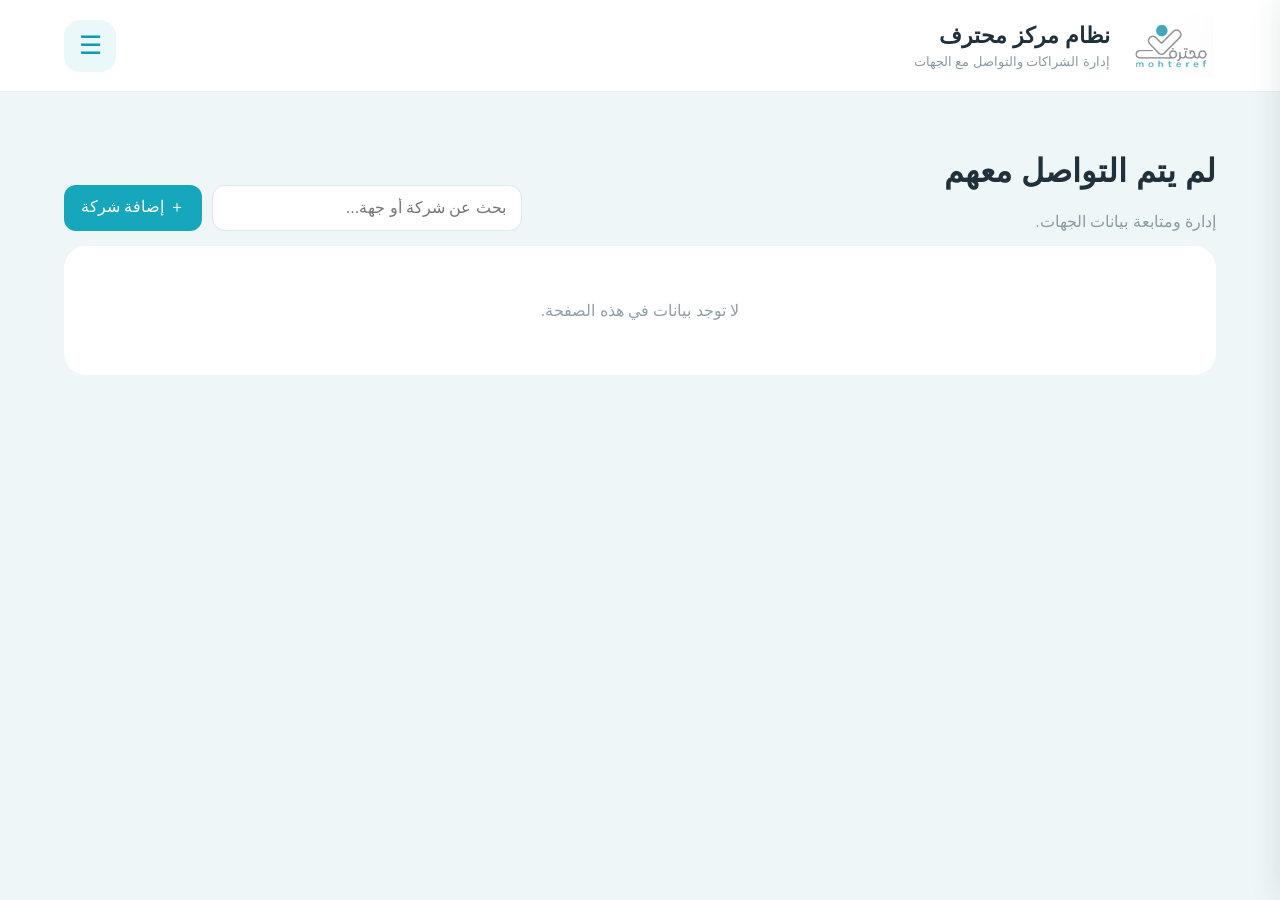
<file: not-contacted.html>
<!doctype html><html lang="ar" dir="rtl"><head><meta charset="utf-8"><meta name="viewport" content="width=device-width,initial-scale=1"><title>مركز محترف | لم يتم التواصل معهم</title><link rel="stylesheet" href="style.css?v=20260921-4"><style id="sidebar-hard-fix">
html,body{overflow-x:hidden!important}
#sidebar.sidebar{position:fixed!important;top:0!important;right:-380px!important;left:auto!important;width:360px!important;max-width:calc(100vw - 16px)!important;height:100vh!important;height:100dvh!important;background:#fff!important;z-index:99999!important;padding:22px 20px!important;display:flex!important;flex-direction:column!important;overflow-y:auto!important;transition:right .25s ease!important;box-shadow:-12px 0 35px rgba(32,49,59,.18)!important}
#sidebar.sidebar.open{right:0!important}
#overlay.overlay{position:fixed!important;inset:0!important;background:rgba(32,49,59,.38)!important;z-index:99998!important;display:none!important}
#overlay.overlay.show{display:block!important}
#sidebar .side-head{display:flex!important;align-items:center!important;justify-content:space-between!important;width:100%!important;min-height:82px!important;margin:0 0 18px!important;padding:0 0 18px!important;border-bottom:1px solid #e4ecee!important;flex:none!important}
#sidebar .side-brand{display:flex!important;align-items:center!important;gap:12px!important;min-width:0!important}
#sidebar .side-brand img{display:block!important;width:78px!important;height:55px!important;max-width:78px!important;max-height:55px!important;object-fit:contain!important;flex:0 0 78px!important}
#sidebar .side-brand strong{display:block!important;font-size:20px!important;white-space:nowrap!important;color:#20313b!important}
#sidebar .side-close{display:grid!important;place-items:center!important;width:46px!important;height:46px!important;min-width:46px!important;padding:0!important;border:0!important;border-radius:13px!important;background:#eff5f6!important;font-size:27px!important;cursor:pointer!important}
#sidebar nav.nav-section{display:flex!important;flex-direction:column!important;align-items:stretch!important;gap:7px!important;width:100%!important}
#sidebar .nav-separator{display:block!important;width:100%!important;height:1px!important;background:#e4ecee!important;margin:7px 0!important}
#sidebar .nav-label{display:block!important;width:100%!important;padding:6px 14px 3px!important;color:#84949b!important;font-size:13px!important}
#sidebar a.navbtn{display:flex!important;align-items:center!important;justify-content:flex-start!important;gap:12px!important;width:100%!important;min-height:52px!important;padding:13px 14px!important;margin:0!important;border:0!important;border-radius:14px!important;background:transparent!important;color:#405761!important;text-decoration:none!important;text-align:right!important;font-size:16px!important;line-height:1.45!important;white-space:normal!important}
#sidebar a.navbtn.active,#sidebar a.navbtn:hover{background:#e6f7fa!important;color:#0799b1!important}
#sidebar a.navbtn .nav-icon{display:inline-flex!important;align-items:center!important;justify-content:center!important;width:28px!important;min-width:28px!important;font-size:21px!important;text-decoration:none!important}
#sidebar a.navbtn span:last-child{display:block!important;flex:1!important;text-decoration:none!important}
#sidebar .side-footer{margin-top:auto!important;padding-top:25px!important;text-align:center!important;color:#82939b!important;font-size:12px!important;line-height:1.8!important;position:static!important}
#sidebar .side-footer img{display:none!important}
@media(max-width:650px){#sidebar.sidebar{width:330px!important;right:-350px!important;padding:18px 16px!important}#sidebar.sidebar.open{right:0!important}#sidebar .side-brand strong{font-size:18px!important}}
</style></head><body data-filter="not-contacted"><header class="header"><div class="brand"><img src="mohteref-logo.png"><div><h2>نظام مركز محترف</h2><p>إدارة الشراكات والتواصل مع الجهات</p></div></div><button class="menu" onclick="toggleMenu()">☰</button></header><div id="overlay" class="overlay" onclick="toggleMenu(false)"></div><aside id="sidebar" class="sidebar"><div class="side-head"><div class="side-brand"><img src="mohteref-logo.png"><strong>مركز محترف</strong></div><button class="side-close" aria-label="إغلاق القائمة" onclick="toggleMenu(false)">×</button></div><nav class="nav-section"><a class="navbtn " href="index.html"><span class="nav-icon">⌂</span><span>الصفحة الرئيسية</span></a><div class="nav-separator"></div><div class="nav-label">إدارة الشراكات</div><a class="navbtn " href="add-company.html"><span class="nav-icon">＋</span><span>إضافة بيانات شركة</span></a><a class="navbtn " href="companies.html"><span class="nav-icon">▦</span><span>جميع الشركات</span></a><a class="navbtn " href="contacted.html"><span class="nav-icon">✓</span><span>تم التواصل معهم</span></a><a class="navbtn active" href="not-contacted.html"><span class="nav-icon">◷</span><span>لم يتم التواصل معهم</span></a><a class="navbtn " href="followups.html"><span class="nav-icon">⏰</span><span>المتابعات</span></a></nav><div class="side-footer"><img src="mohteref-logo.png"><b>مركز محترف</b><br>إدارة الشراكات والتواصل</div></aside><main class="wrap"><div class="toolbar"><div><h1 class="page-title">لم يتم التواصل معهم</h1><p>إدارة ومتابعة بيانات الجهات.</p></div><div class="actions"><input id="search" class="search" placeholder="بحث عن شركة أو جهة..." oninput="render()"><a href="add-company.html" class="btn btn-main backlink">＋ إضافة شركة</a></div></div><section id="cards" class="cards"></section></main><div id="mailModal" class="modal"><div class="dialog"><div class="dialog-head"><h2>مراسلة <span id="targetName"></span></h2><button class="btn btn-soft" onclick="closeMail()">إغلاق</button></div><div class="field"><label>إلى</label><input id="to" readonly></div><div class="field"><label>الموضوع</label><input id="subject"></div><div class="field"><label>نص الرسالة</label><textarea id="body" style="min-height:190px"></textarea></div><div class="actions" style="margin-top:18px"><button class="btn btn-main" onclick="markContacted()">✓ تم التواصل</button><button class="btn btn-soft" onclick="copyMessage()">نسخ الرسالة</button></div><div id="sendStatus" class="status"></div></div></div><script src="app.js?v=20260921-4"></script></body></html>
</file>
<file: style.css>
*{box-sizing:border-box}body{margin:0;font-family:Tahoma,Arial,sans-serif;background:#eef6f7;color:#20313b}.header{height:92px;background:#fff;display:flex;align-items:center;justify-content:space-between;padding:0 5%;border-bottom:1px solid #e7eff0}.brand{display:flex;align-items:center;gap:14px}.brand img{width:92px;height:64px;object-fit:contain}.brand h2{margin:0;font-size:22px}.brand p{margin:5px 0 0;color:#8a9aa2;font-size:13px}.menu{width:52px;height:52px;border:0;border-radius:16px;background:#eaf8fa;color:#109bb2;font-size:26px;cursor:pointer}.sidebar{position:fixed;top:0;right:-310px;width:290px;height:100vh;background:#fff;z-index:30;box-shadow:-12px 0 35px #20313b22;transition:.25s;padding:28px 20px}.sidebar.open{right:0}.side-head{display:flex;align-items:center;justify-content:space-between;margin-bottom:25px}.side-head img{width:90px}.navbtn{width:100%;text-align:right;border:0;background:transparent;padding:14px 12px;border-radius:12px;font:inherit;color:#425761;cursor:pointer;margin:3px 0}.navbtn:hover,.navbtn.active{background:#eaf8fa;color:#109bb2}.overlay{position:fixed;inset:0;background:#20313b55;z-index:20;display:none}.overlay.show{display:block}.wrap{max-width:1450px;margin:auto;padding:30px 5% 50px}.hero{position:relative;overflow:hidden;min-height:190px;background:linear-gradient(120deg,#fff,#f0fcfe);border:1px solid #d9eef1;border-radius:30px;padding:38px 42px;display:flex;justify-content:space-between;align-items:center;box-shadow:0 14px 40px #54777d0c}.hero:after{content:"";position:absolute;left:-55px;top:-90px;width:270px;height:270px;border-radius:50%;border:38px solid #eaf7f9;background:#fff}.hero h1{font-size:34px;margin:0 0 14px}.hero p{margin:6px 0;color:#7f9199;font-size:16px}.sync{z-index:1;background:#fff;border:1px solid #d6edf0;color:#139bb1;padding:12px 18px;border-radius:24px;font-weight:bold}.stats{display:grid;grid-template-columns:repeat(4,1fr);gap:20px;margin:24px 0}.stat{background:#fff;border-radius:22px;padding:25px 28px;min-height:115px;box-shadow:0 8px 25px #455e640c;border-right:5px solid transparent}.stat.primary{border-right-color:#28b4c7}.stat span{color:#899aa2;font-size:13px}.stat strong{display:block;font-size:32px;margin-top:10px}.stat.primary strong{color:#119db4}.toolbar{display:flex;align-items:end;justify-content:space-between;gap:20px;margin:30px 0 15px}.toolbar h2{font-size:25px;margin:0 0 5px}.toolbar p{margin:0;color:#8b9ba2}.actions{display:flex;gap:10px;flex-wrap:wrap}.btn{border:0;border-radius:12px;padding:12px 17px;font:inherit;cursor:pointer}.btn-main{background:#16a7bc;color:#fff}.btn-soft{background:#e9f7f9;color:#158fa2}.btn-danger{background:#fff0f0;color:#b24545}.search{width:310px;max-width:100%;padding:13px 15px;border:1px solid #dce8ea;border-radius:13px;background:#fff;font:inherit}.cards{display:grid;grid-template-columns:repeat(3,1fr);gap:18px}.partner{background:#fff;border-radius:22px;padding:22px;box-shadow:0 8px 25px #455e640c;border:1px solid #edf2f3}.partner-top{display:flex;justify-content:space-between;gap:15px}.icon{width:50px;height:50px;border-radius:15px;background:#e9f8fa;color:#159db2;display:grid;place-items:center;font-size:22px}.partner h3{margin:10px 0 6px;font-size:18px}.meta{font-size:13px;color:#7f9199;line-height:1.8}.badge{display:inline-block;margin-top:10px;padding:6px 10px;border-radius:20px;background:#eef5f6;color:#72858d;font-size:12px}.partner .actions{margin-top:17px}.empty{grid-column:1/-1;text-align:center;background:#fff;border-radius:22px;padding:55px;color:#91a0a6}.modal{position:fixed;inset:0;background:#15272d88;display:none;align-items:center;justify-content:center;padding:18px;z-index:10}.modal.show{display:flex}.dialog{background:#fff;width:min(650px,100%);border-radius:24px;padding:25px;max-height:92vh;overflow:auto}.dialog-head{display:flex;justify-content:space-between;align-items:center}.dialog h2{margin:0}.field{margin-top:14px}.field label{display:block;color:#71838b;font-size:13px;margin-bottom:7px}.field input,.field textarea,.field select{width:100%;padding:13px;border:1px solid #dce6e8;border-radius:12px;font:inherit}.field textarea{min-height:110px;resize:vertical}.note{font-size:12px;color:#87979d;line-height:1.7}.status{font-size:13px;margin-top:12px}.ok{color:#17754a}.warn{color:#a06300}@media(max-width:950px){.stats{grid-template-columns:repeat(2,1fr)}.cards{grid-template-columns:repeat(2,1fr)}}@media(max-width:650px){.header{padding:0 16px}.brand h2{font-size:17px}.brand img{width:70px}.wrap{padding:18px 14px}.hero{padding:28px 22px;min-height:180px}.hero h1{font-size:26px}.sync{display:none}.stats,.cards{grid-template-columns:1fr}.toolbar{align-items:stretch;flex-direction:column}.search{width:100%}}

.page-title{margin:0 0 22px}.form-page{background:#fff;border-radius:24px;padding:28px;box-shadow:0 8px 25px #455e640c;max-width:850px;margin:auto}.backlink{text-decoration:none}.navbtn a{color:inherit;text-decoration:none;display:block}
/* Organized navigation matching Mohteref registration dashboard */
.sidebar{right:-420px;width:390px;padding:24px;box-shadow:-10px 0 28px #20313b18}
.sidebar.open{right:0}
.side-head{min-height:88px;padding-bottom:20px;margin-bottom:20px;border-bottom:1px solid #e5edef;gap:14px}
.side-brand{display:flex;align-items:center;gap:14px;min-width:0}.side-brand img{width:96px;height:68px;object-fit:contain}.side-brand strong{font-size:21px;color:#20313b;white-space:nowrap}.side-close{width:50px;height:50px;border:0;border-radius:14px;background:#f0f5f6;font-size:25px;cursor:pointer;flex:0 0 auto}.nav-section{display:flex;flex-direction:column;gap:7px}.navbtn{display:flex;align-items:center;gap:11px;text-decoration:none;font-size:17px;padding:15px 16px;margin:0;border-radius:15px;line-height:1.4}.navbtn .nav-icon{width:25px;text-align:center;font-size:21px}.navbtn.active{background:#e5f7fa;color:#0699b2;font-weight:700}.nav-separator{height:1px;background:#e7edef;margin:14px 0}.nav-label{padding:4px 16px 6px;color:#7b8c94;font-size:13px}.side-footer{position:absolute;bottom:28px;right:24px;left:24px;text-align:center;color:#82939b;font-size:13px}.side-footer img{width:92px;display:block;margin:0 auto 8px}
@media(max-width:650px){.sidebar{width:min(390px,100vw);right:-100vw}.side-brand strong{font-size:18px}.navbtn{font-size:16px}}


/* FINAL SIDEBAR FIX */
html,body{overflow-x:hidden}
.sidebar{
  position:fixed !important; top:0 !important; right:-380px !important; left:auto !important;
  width:360px !important; max-width:calc(100vw - 20px) !important; height:100dvh !important;
  background:#fff !important; z-index:1001 !important; padding:22px 20px !important;
  display:flex !important; flex-direction:column !important; overflow-y:auto !important;
  transition:right .28s ease !important; box-shadow:-14px 0 40px rgba(32,49,59,.16) !important;
}
.sidebar.open{right:0 !important}
.overlay{z-index:1000 !important}
.side-head{display:flex !important; align-items:center !important; justify-content:space-between !important; flex:0 0 auto !important; min-height:86px !important; margin:0 0 18px !important; padding:0 0 18px !important; border-bottom:1px solid #e7eef0 !important}
.side-brand{display:flex !important; align-items:center !important; gap:12px !important; min-width:0 !important}
.side-brand img{display:block !important; width:82px !important; height:58px !important; max-width:82px !important; max-height:58px !important; object-fit:contain !important; flex:0 0 82px !important}
.side-brand strong{font-size:20px !important; white-space:nowrap !important}
.side-close{width:46px !important;height:46px !important;min-width:46px !important;border:0 !important;border-radius:13px !important;background:#f0f5f6 !important;font-size:25px !important;line-height:1 !important;cursor:pointer !important}
.nav-section{display:flex !important;flex-direction:column !important;gap:6px !important;width:100% !important}
.nav-separator{width:100% !important;margin:8px 0 5px !important}
.nav-label{display:block !important;width:100% !important;padding:7px 14px 4px !important;color:#8a999f !important;font-size:13px !important}
.navbtn{display:flex !important;align-items:center !important;gap:12px !important;width:100% !important;min-height:52px !important;padding:13px 14px !important;margin:0 !important;border-radius:14px !important;text-decoration:none !important;text-align:right !important;white-space:normal !important;font-size:16px !important;line-height:1.5 !important}
.navbtn .nav-icon{display:inline-flex !important;align-items:center !important;justify-content:center !important;width:28px !important;min-width:28px !important;font-size:21px !important;text-decoration:none !important}
.navbtn span:last-child{display:block !important;flex:1 !important;text-decoration:none !important}
.side-footer{position:static !important;margin-top:auto !important;padding-top:24px !important;text-align:center !important;color:#82939b !important;font-size:12px !important;line-height:1.8 !important}
.side-footer img{display:block !important;width:72px !important;height:50px !important;max-width:72px !important;max-height:50px !important;object-fit:contain !important;margin:0 auto 7px !important}
@media(max-width:650px){.sidebar{width:330px !important;right:-350px !important;max-width:calc(100vw - 14px) !important;padding:18px 16px !important}.sidebar.open{right:0 !important}.side-brand img{width:76px !important;height:54px !important;flex-basis:76px !important}.side-brand strong{font-size:18px !important}.navbtn{font-size:15px !important}}

/* CRM additions */
.kpis6{display:grid;grid-template-columns:repeat(6,1fr);gap:14px;margin:24px 0}.kpi{background:#fff;border-radius:18px;padding:18px;border:1px solid #e8f0f1}.kpi b{display:block;font-size:27px;margin-top:7px}.kpi small{color:#84959c}.tablebox{background:#fff;border-radius:22px;padding:20px;overflow:auto}.data-table{width:100%;border-collapse:collapse;min-width:780px}.data-table th,.data-table td{padding:13px;border-bottom:1px solid #edf2f3;text-align:right}.data-table th{color:#789099;font-size:13px}.status-select{padding:8px 10px;border:1px solid #dce8ea;border-radius:10px;background:#fff}.detail-grid{display:grid;grid-template-columns:repeat(2,1fr);gap:14px}.info-card{background:#fff;border-radius:20px;padding:22px}.timeline{border-right:3px solid #d8eef1;padding-right:18px}.event{position:relative;margin:0 0 18px}.event:before{content:"";position:absolute;right:-25px;top:5px;width:11px;height:11px;background:#16a7bc;border-radius:50%}.event small{color:#899aa2}.chip{display:inline-block;padding:6px 10px;border-radius:16px;background:#edf8fa;color:#128fa3;font-size:12px}.overdue{background:#fff1f1!important;color:#a64040!important}.today{background:#fff8e6!important;color:#9b6b00!important}@media(max-width:1100px){.kpis6{grid-template-columns:repeat(3,1fr)}}@media(max-width:650px){.kpis6,.detail-grid{grid-template-columns:1fr}}
</file>
